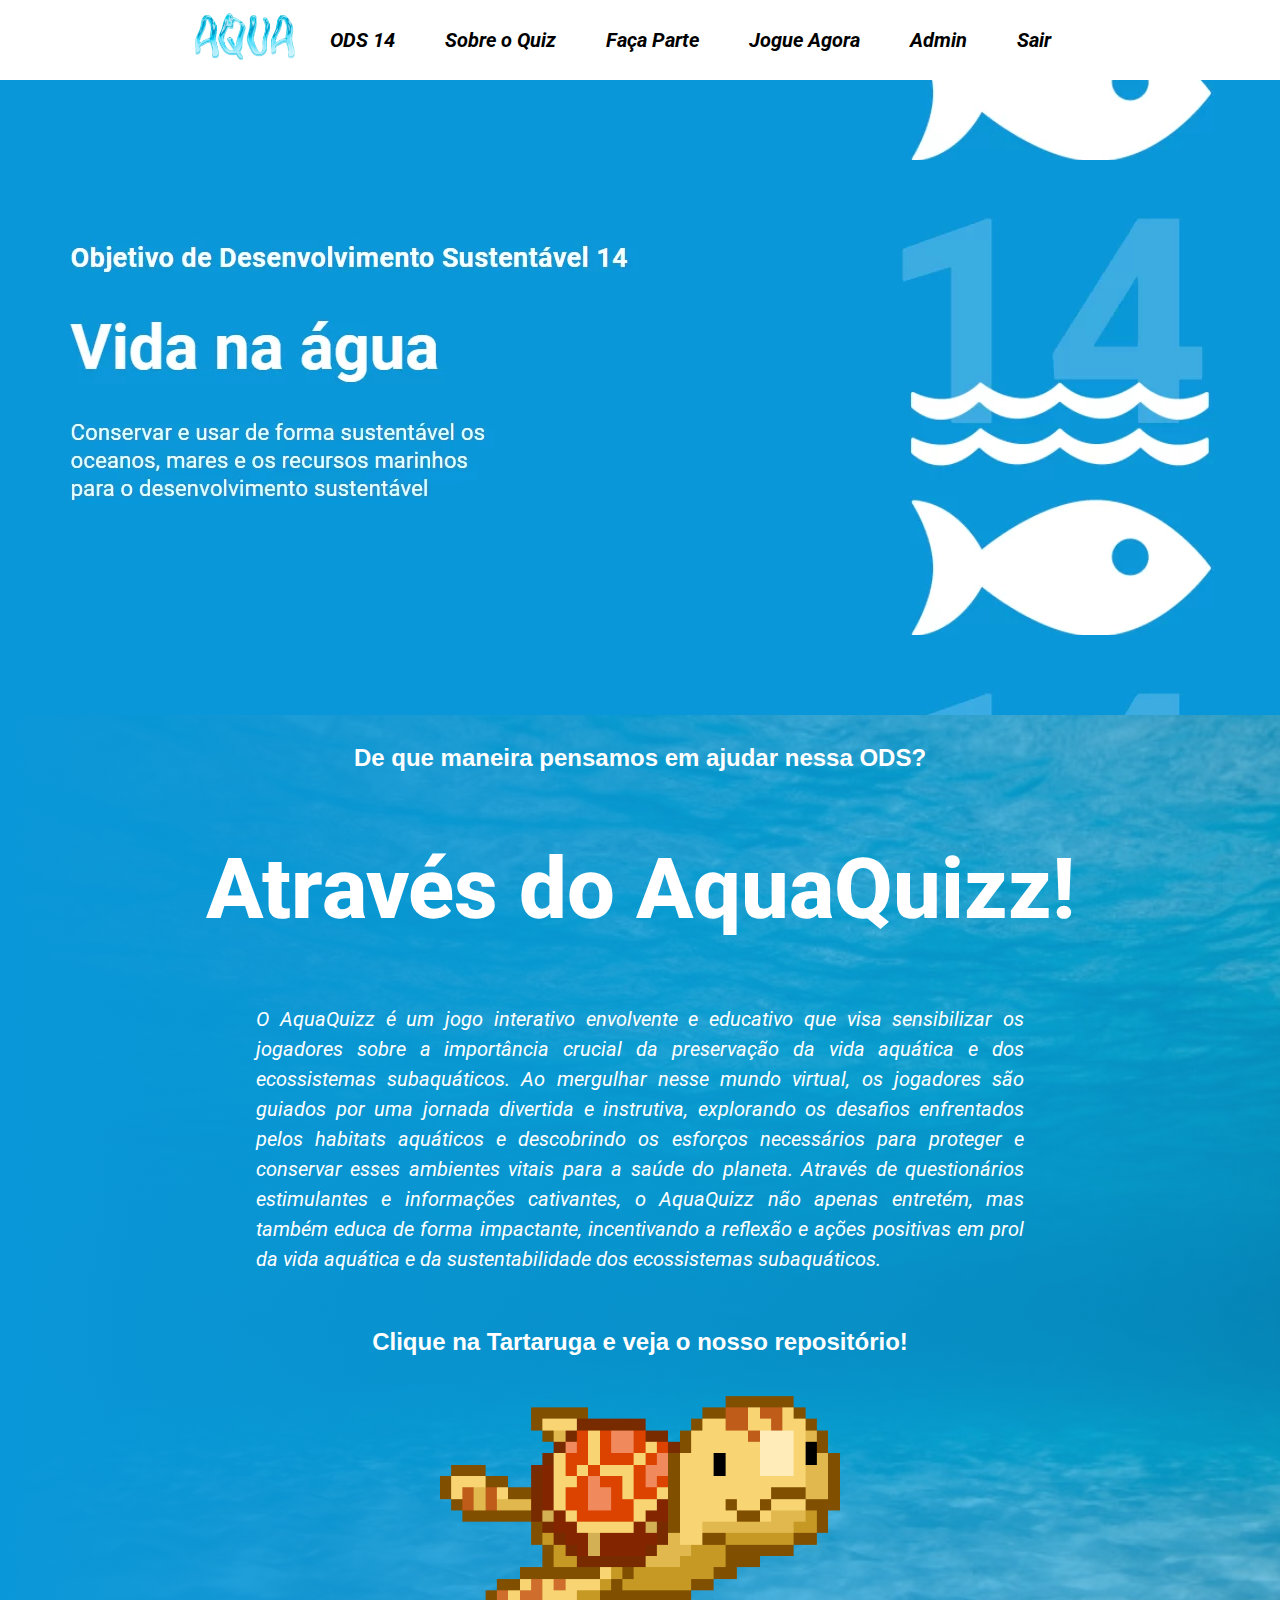
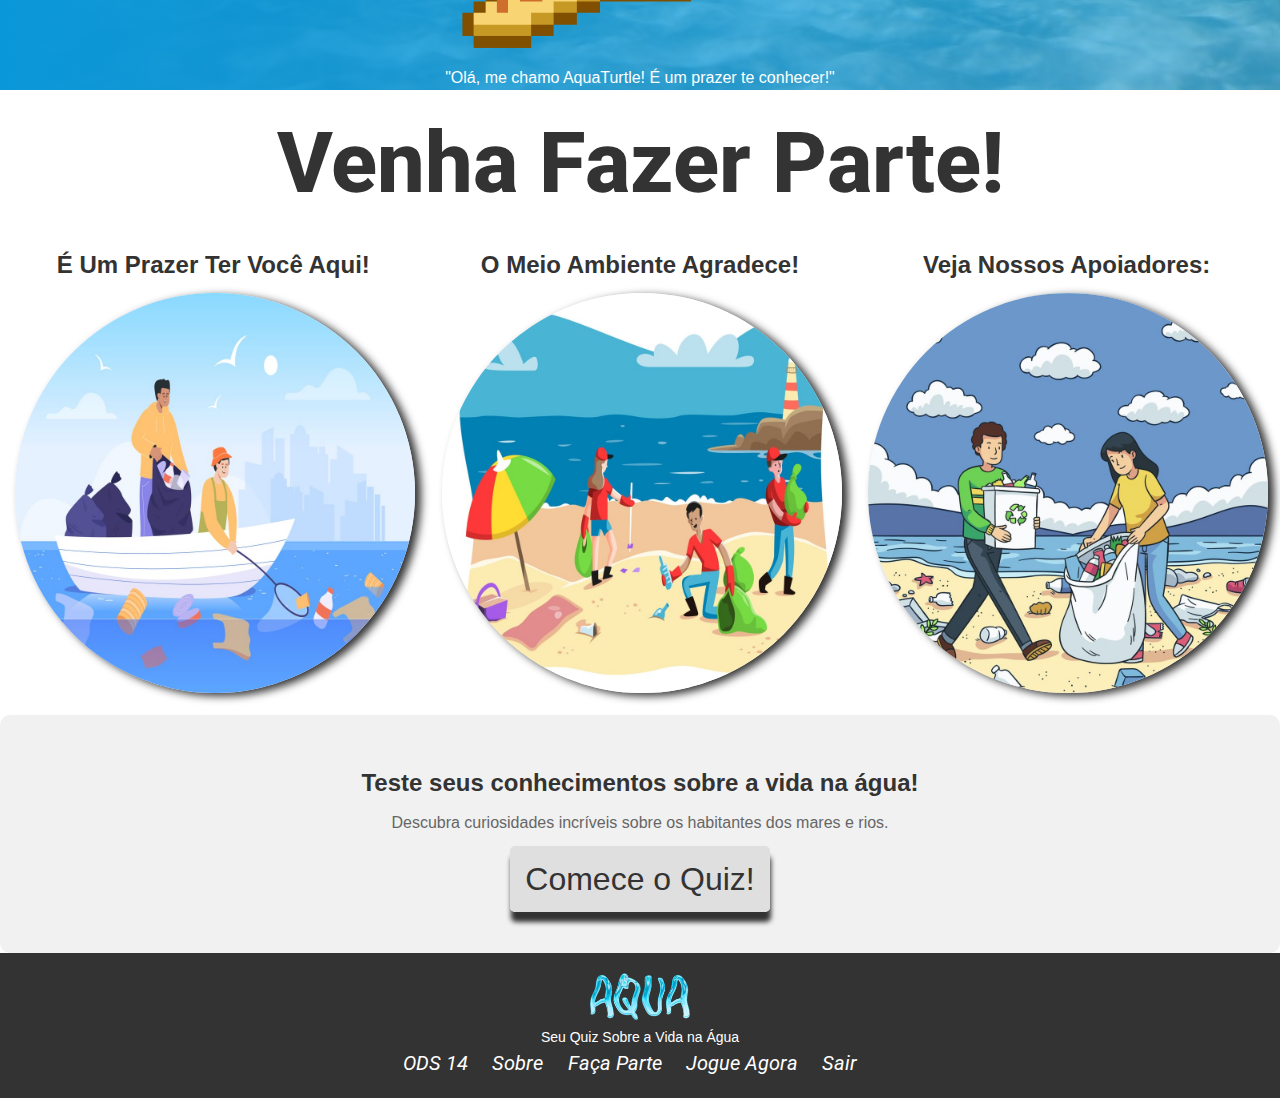
<file: index.html>
<!DOCTYPE html>
<html lang="pt-br">

<head>
  <meta charset="UTF-8">
  <meta name="viewport" content="width=device-width, initial-scale=1.0">
  <title>AquaQuizz</title>
  <link rel="stylesheet" href="assets/css/style.css">
  <link rel="preconnect" href="https://fonts.googleapis.com">
  <link rel="preconnect" href="https://fonts.gstatic.com" crossorigin>
  <link rel="preconnect" href="https://fonts.googleapis.com">
  <link rel="preconnect" href="https://fonts.gstatic.com" crossorigin>
  <link
    href="https://fonts.googleapis.com/css2?family=Poppins:ital,wght@0,100;0,200;0,300;0,400;0,500;0,600;0,700;0,800;0,900;1,100;1,200;1,300;1,400;1,500;1,600;1,700;1,800;1,900&family=Roboto:ital,wght@0,100;0,300;0,400;0,500;0,700;0,900;1,100;1,300;1,400;1,500;1,700;1,900&display=swap"
    rel="stylesheet">
</head>

<body>
  <header>
    <a href="index.html"><img class="img-fluid" width="100px" src="assets/img/logo.png" alt=""></a>
    <nav>
      <a class="p-roboto" href="#ods14">ODS 14</a>
      <a class="p-roboto" href="#sobre">Sobre o Quiz</a>
      <a class="p-roboto" href="#facaParte">Faça Parte</a>
      <a class="p-roboto" href="#jogueAgora">Jogue Agora</a>
      <a class="p-roboto" href="admin.html">Admin</a>
      <a class="p-roboto" href="login.html">Sair</a>
    </nav>
  </header>

  <div class="div1" id="ods14">
    
  </div>

  <div class="div2" id="sobre">
    <h2>De que maneira pensamos em ajudar nessa ODS?</h2>
    <h1>Através do AquaQuizz!</h1>
    <div class="div div-sobre d-flex">
      <div class="text-center">
        <p class="p-roboto text-justify">O AquaQuizz é um jogo interativo envolvente e educativo que visa sensibilizar
          os jogadores sobre a importância crucial da preservação da vida aquática e dos ecossistemas subaquáticos. Ao
          mergulhar nesse mundo virtual, os jogadores são guiados por uma jornada divertida e instrutiva, explorando os
          desafios enfrentados pelos habitats aquáticos e descobrindo os esforços necessários para proteger e conservar
          esses ambientes vitais para a saúde do planeta. Através de questionários estimulantes e informações
          cativantes, o AquaQuizz não apenas entretém, mas também educa de forma impactante, incentivando a reflexão e
          ações positivas em prol da vida aquática e da sustentabilidade dos ecossistemas subaquáticos.</p>
      </div>
    </div>
    <h2 class="text-center">Clique na Tartaruga e veja o nosso repositório!</h2>
    <div class="text-center">
      <a href="https://github.com/Victor-Matheus-Tavares-Rafael/aquaquizz" target="_blank"><img
          src="assets/img/tartaruga.gif" class="img-fluid" width="400px" alt=""></a>
    </div>
    <span>"Olá, me chamo AquaTurtle! É um prazer te conhecer!"</span>
  </div>

  <div class="fazerParte" id="facaParte">
    <h1 class="text-center">Venha Fazer Parte!</h1>
    <div class="image-box">
      <div>
        <h2>É Um Prazer Ter Você Aqui!</h2>
        <img src="assets/img/img-1.jpg" class="img-fluid" alt="Imagem 1">
      </div>
      <div>
        <h2>O Meio Ambiente Agradece!</h2>
        <img src="assets/img/img-2.jpg" class="img-fluid" alt="Imagem 2">
      </div>
      <div>
        <h2>Veja Nossos Apoiadores:</h2>
        <img src="assets/img/img-3.jpg" class="img-fluid" alt="Imagem 3">
      </div>
    </div>
  </div>

  <div class="link-box" id="jogueAgora">
    <h2>Teste seus conhecimentos sobre a vida na água!</h2>
    <p>Descubra curiosidades incríveis sobre os habitantes dos mares e rios.</p>
    <a class="btn" href="quiz.html">Comece o Quiz!</a>
  </div>

  <footer class="footer">
    <div class="footer-left">
      <a href="index.html"><img class="img-fluid" width="100px" src="assets/img/logo.png" alt=""></a>
      <p>Seu Quiz Sobre a Vida na Água</p>
    </div>
    <div class="footer-right">
      <ul>
        <li><a class="p-roboto" href="#ods14">ODS 14</a></li>
        <li><a class="p-roboto" href="#sobre">Sobre</a></li>
        <li><a class="p-roboto" href="#facaParte">Faça Parte</a></li>
        <li><a class="p-roboto" href="quiz.html">Jogue Agora</a></li>
        <li><a class="p-roboto" href="login.html">Sair</a></li>
      </ul>
    </div>
  </footer>
</body>

</html>
</file>
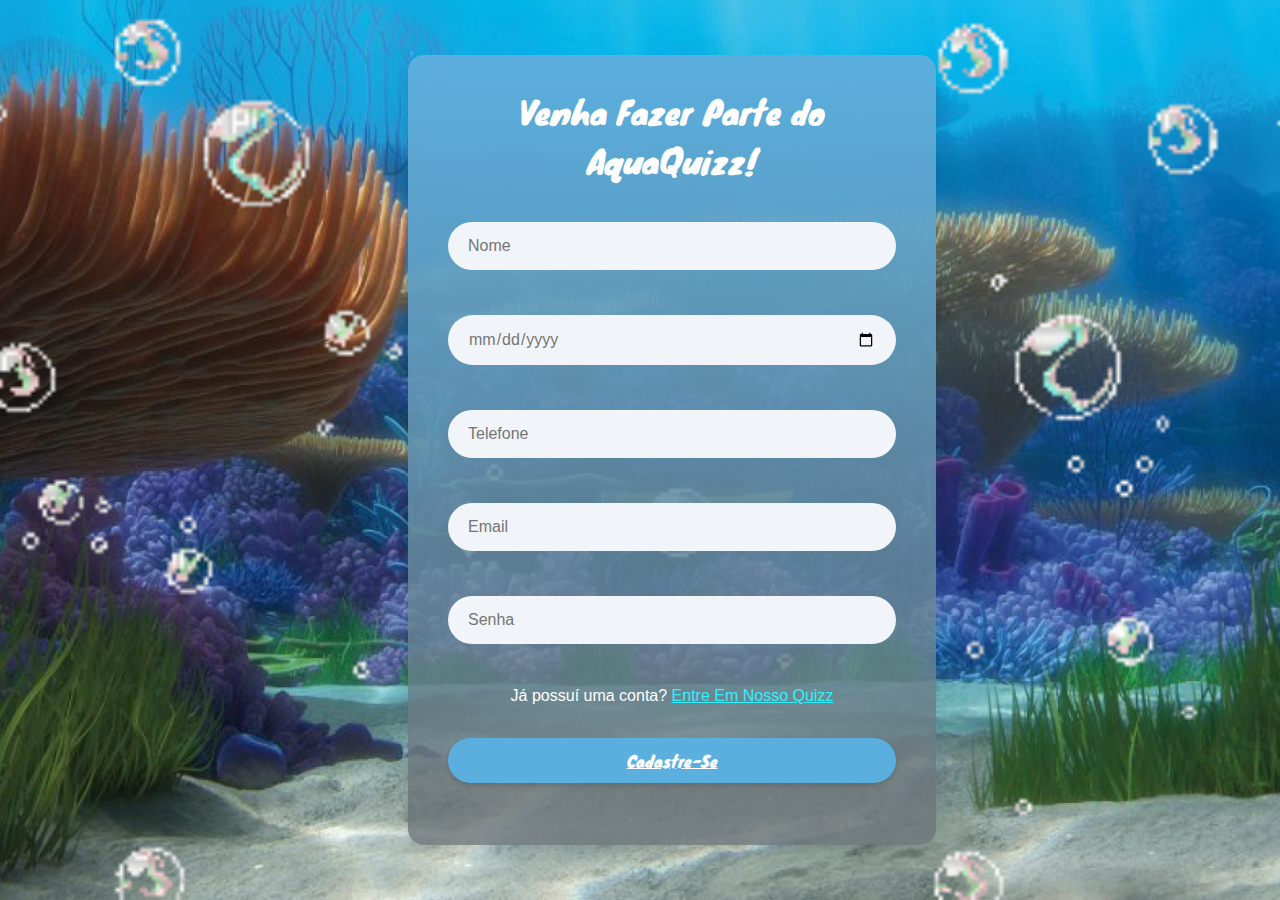
<file: cadastro.html>
<!DOCTYPE html>
<html lang="pt-br">

<head>
    <meta charset="UTF-8">
    <meta name="viewport" content="width=device-width, initial-scale=1.0">
    <title>Cadastro</title>
    <link rel="stylesheet" href="assets/css/style.css">
    <link rel="preconnect" href="https://fonts.googleapis.com">
    <link rel="preconnect" href="https://fonts.gstatic.com" crossorigin>
    <link href="https://fonts.googleapis.com/css2?family=Knewave&display=swap" rel="stylesheet">
</head>

<body class="body-com-fundo">

    <main class="main">
        <audio style="padding-top: 5px;" loop >
            <source src="assets/music/music.mp3" type="audio/mpeg">
            Seu navegador não suporta o elemento de áudio.
        </audio>
        <div class="container">
            <div class="teste"></div>
            <section class="wrapper">
                <div class="heading">
                    <h1 class="text font-gordinha">Venha Fazer Parte do AquaQuizz!</h1>
                </div>
                <form name="signin" class="form">
                    <div class="input-control">
                        <label for="name" class="input-label" hidden>Name</label>
                        <input type="name" name="name" id="name" class="input-field" placeholder="Nome">
                    </div>
                    <div class="input-control">
                        <label for="date" class="input-label" hidden>Date</label>
                        <input type="date" name="date" id="date" class="input-field" placeholder="Data De Nascimento">
                    </div>
                    <div class="input-control">
                        <label for="phone" class="input-label" hidden>Telefone</label>
                        <input type="tel" name="phone" id="phone" class="input-field" placeholder="Telefone">
                    </div>
                    <div class="input-control">
                        <label for="email" class="input-label" hidden>Email Address</label>
                        <input type="email" name="email" id="email" class="input-field" placeholder="Email">
                    </div>
                    <div class="input-control">
                        <label for="password" class="input-label" hidden>Password</label>
                        <input type="password" name="password" id="password" class="input-field" placeholder="Senha">
                    </div>
                    <div class="input-control">
                        <p class="p-link">Já possuí uma conta? <a href="login.html" class="text text-links">Entre Em
                                Nosso Quizz</a></p>
                    </div>
                    <div class="input-control text-center">
                        <a class="input-submit w-100" href="login.html">Cadastre-se</a>
                    </div>
                </form>
            </section>
        </div>
    </main>
</body>

</html>
</file>
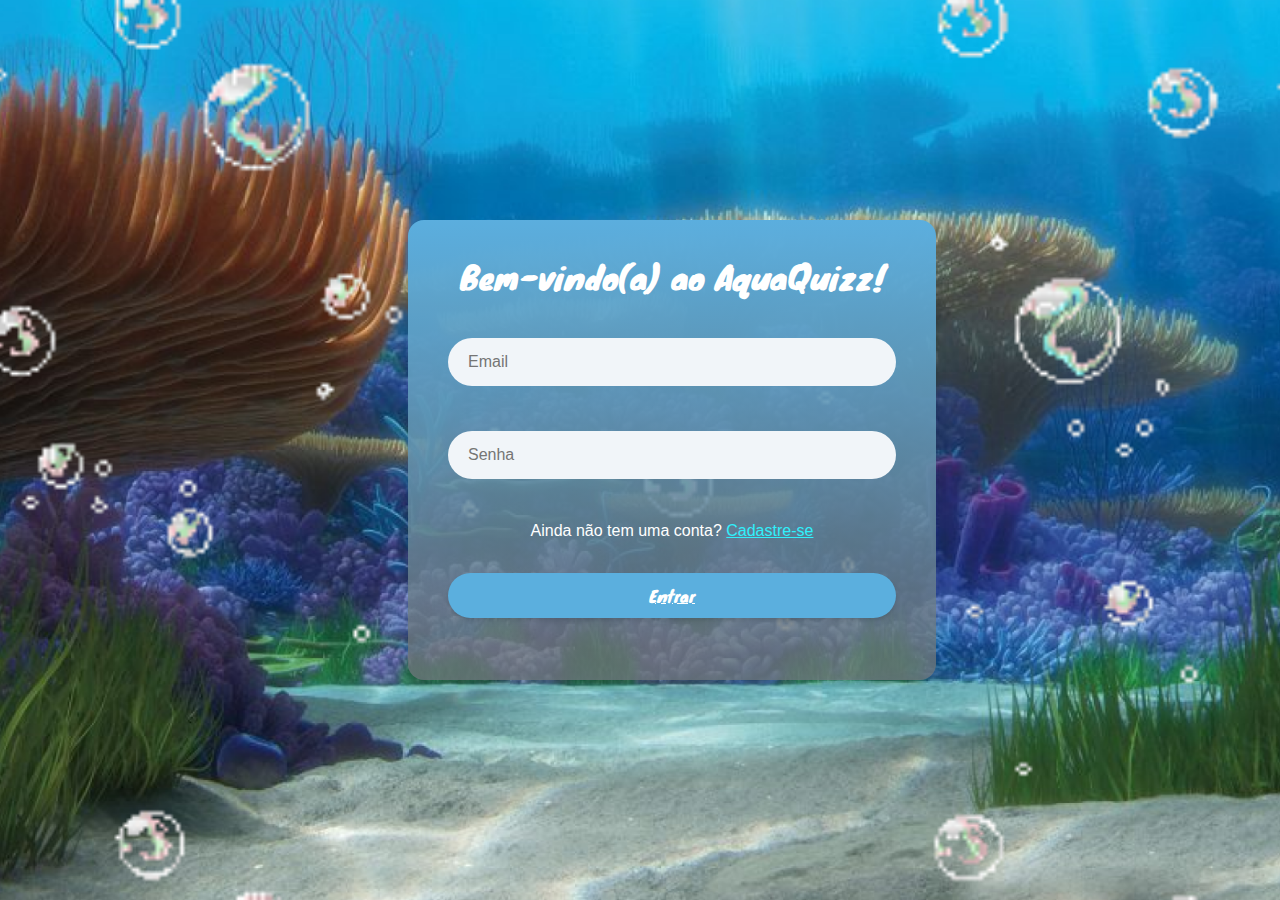
<file: login.html>
<!DOCTYPE html>
<html lang="pt-br">

<head>
    <meta charset="UTF-8">
    <meta name="viewport" content="width=device-width, initial-scale=1.0">
    <title>Login</title>
    <link rel="stylesheet" href="assets/css/style.css">
    <link rel="preconnect" href="https://fonts.googleapis.com">
    <link rel="preconnect" href="https://fonts.gstatic.com" crossorigin>
    <link href="https://fonts.googleapis.com/css2?family=Knewave&display=swap" rel="stylesheet">
</head>

<body class="body-com-fundo">
    <main class="main">
        <audio style="padding-top: 5px;" loop >
            <source src="assets/music/music.mp3" type="audio/mpeg">
            Seu navegador não suporta o elemento de áudio.
        </audio>
        <div class="container">
            <section class="wrapper">
                <div class="heading">
                    <h1 class="text font-gordinha">Bem-vindo(a) ao AquaQuizz! </h1>
                </div>
                <form name="signin" class="form">
                    <div class="input-control">
                        <label for="email" class="input-label" hidden>Email Address</label>
                        <input type="email" name="email" id="email" class="input-field" placeholder="Email">
                    </div>
                    <div class="input-control">
                        <label for="password" class="input-label" hidden>Password</label>
                        <input type="password" name="password" id="password" class="input-field" placeholder="Senha">
                    </div>
                    <div class="input-control">
                        <p class="p-link">Ainda não tem uma conta? <a href="cadastro.html"
                                class="text text-links">Cadastre-se</a></p>
                    </div>
                    <div class="input-control text-center">
                        <a class="input-submit w-100" href="index.html">Entrar</a>
                    </div>
                </form>
            </section>
        </div>
    </main>
</body>
</html>
</file>
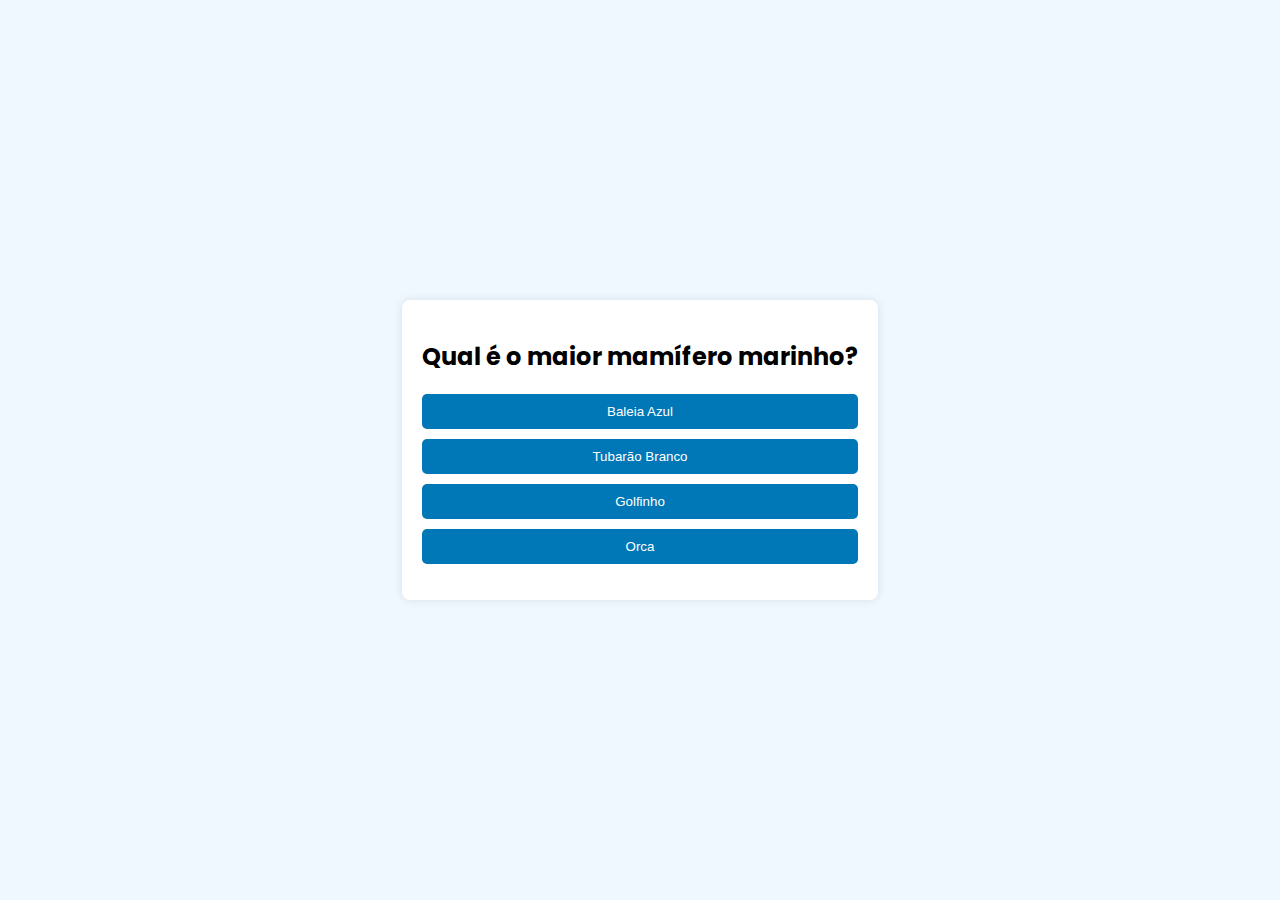
<file: quiz.html>
<!DOCTYPE html>
<html lang="pt-br">

<head>
  <meta charset="UTF-8">
  <meta name="viewport" content="width=device-width, initial-scale=1.0">
  <title>AquaQuizz - Quiz</title>
  <link rel="stylesheet" href="assets/css/quiz.css">
  <link rel="preconnect" href="https://fonts.googleapis.com">
  <link rel="preconnect" href="https://fonts.gstatic.com" crossorigin>
  <link href="https://fonts.googleapis.com/css2?family=Poppins:wght@400;600&display=swap" rel="stylesheet">
</head>

<body>
  <div class="quiz-container">
    <div id="quiz">
      <h2 id="question">Question Text</h2>
      <ul id="choices">
        <li><button class="choice" onclick="selectAnswer(0)">Choice 1</button></li>
        <li><button class="choice" onclick="selectAnswer(1)">Choice 2</button></li>
        <li><button class="choice" onclick="selectAnswer(2)">Choice 3</button></li>
        <li><button class="choice" onclick="selectAnswer(3)">Choice 4</button></li>
      </ul>
      <button id="next-btn" onclick="nextQuestion()">Próxima Pergunta</button>
    </div>
  </div>
  <script src="assets/js/quiz.js"></script>
</body>

</html>
</file>
<file: assets/css/style.css>
html {
    font-size: 100%;
    box-sizing: border-box;
    scroll-behavior: smooth;
}

*,
*::before,
*::after {
    padding: 0;
    margin: 0;
    text-rendering: optimizeLegibility;
}

body {
    font-family: "Segoe UI", Tahoma, Geneva, Verdana, sans-serif !important;
    font-size: 1rem;
    font-weight: normal;
    line-height: 1.5;
    color: #333;
    margin: 0;
}

.footer {
    background-color: #333;
    color: #fff;
    padding: 20px 0;
}

.container {
    max-width: 1200px;
    margin: 0 auto;
    padding: 0 20px;
}

.footer-content {
    display: flex;
    justify-content: space-between;
    align-items: center;
}

.footer-left h3 {
    margin-bottom: 10px;
}

.footer-left p {
    font-size: 14px;
    line-height: 1.5;
}

.footer-right ul {
    list-style-type: none;
    margin: 0;
    padding: 0;
}

.footer-right ul li {
    display: inline-block;
    margin-right: 20px;
}

.footer-right ul li a {
    color: #fff;
    text-decoration: none;
    transition: color 0.3s ease, color 0.3s ease;
}

.footer-right ul li a:hover {
    color: #fff;
    /* Adicione a cor de fundo ao hove */
    animation: rainbow1 2s linear infinite;
    /* Adicione a animação de arco-íris */
}

@keyframes rainbow1 {
    0% {
        color: red;
    }

    16.66% {
        color: orange;
    }

    33.33% {
        color: yellow;
    }

    50% {
        color: green;
    }

    66.66% {
        color: blue;
    }

    83.33% {
        color: indigo;
    }

    100% {
        color: violet;
    }
}

.p-poppins {
    font-size: 18px;
    font-family: "Poppins", sans-serif;
    font-weight: 300;
    font-style: normal;
}

.p-roboto {
    font-size: 20px;
    font-family: "Roboto", sans-serif;
    font-weight: 400;
    font-style: italic;
}

h1 {
    color: #ffffff;
    font-size: 85px;
    font-family: "Roboto", sans-serif;
    font-weight: 800;
    font-style: normal;
}

header {
    background-color: #ffffff;
    display: flex;
    align-items: center;
    justify-content: center;
}

.body-com-fundo {
    background-image: url('/assets/img/background.png');
    background-position: center;
    background-repeat: no-repeat;
    background-size: cover;
}

a,
button {
    color: #30F0FC;
    font-family: inherit;
    font-size: inherit;
    line-height: inherit;
    cursor: pointer;
    border: none;
    outline: none;
    background: none;
}

.p-link {
    color: #FFF;
    text-align: center;
    width: 100%;
}

.container {
    display: flex;
    justify-content: center;
    align-items: center;
    max-width: 80rem;
    min-height: 100vh;
    width: 100%;
    padding: 0 2rem;
    margin: 0 auto;
}

.img-fluid {
    max-width: 100%;
    height: auto
}

#date {
    color: #757575;
}

.font-gordinha {
    color: #FFF;
    text-align: center;
    font-family: "Knewave", system-ui !important;
    font-size: 32px;
    font-style: normal;
    font-weight: 400;
    line-height: normal;
}

.d-flex {
    display: flex !important;
}

.text-center {
    text-align: center !important;
}

.text-justify {
    text-align: justify !important;
}

.w-100 {
    width: 100% !important;
}

.main {
    background: url(/assets/img/bubble.gif);
    background-position: center;
    background-repeat: repeat;
    background-size: cover;

    .wrapper {
        max-width: 28rem;
        width: 100%;
        margin: 2rem auto;
        padding: 2rem 2.5rem;
        border: none;
        outline: none;
        border-radius: 1rem;
        color: #000;
        background: linear-gradient(180deg, rgb(91, 174, 222) 0%, #6c7479c9 93%);
        box-shadow: 0 10px 15px -3px rgba(0, 0, 0, 0.1),
            0 4px 6px -2px rgba(0, 0, 0, 0.05);

        .form {
            width: 100%;
            height: auto;
            margin-top: 2rem;

            .input-control {
                display: flex;
                align-items: center;
                justify-content: space-between;
                margin-bottom: 1.25rem;
            }

            .input-field {
                font-family: inherit;
                font-size: 1rem;
                font-weight: 400;
                line-height: inherit;
                width: 100%;
                height: auto;
                padding: 0.75rem 1.25rem;
                border: none;
                outline: none;
                border-radius: 2rem;
                color: #333;
                background: #f1f5f9;
                text-transform: unset;
                text-rendering: optimizeLegibility;
            }

            .input-submit {
                font-family: "Knewave", system-ui !important;
                font-size: 1rem;
                font-weight: 500;
                line-height: inherit;
                cursor: pointer;
                min-width: 40%;
                height: auto;
                padding: 0.65rem 1.25rem;
                border: none;
                outline: none;
                border-radius: 2rem;
                color: #fff;
                background: #5BAFDE;
                box-shadow: 0 4px 6px -1px rgba(0, 0, 0, 0.1),
                    0 2px 4px -1px rgba(0, 0, 0, 0.06);
                text-transform: capitalize;
                text-rendering: optimizeLegibility;
            }
        }
    }
}

.div1 {
    padding: 80px;
    min-height: 475px;
    background: url('/assets/img/ODS-14.jpg');
    background-position: center center;
    background-repeat: repeat;
}

.div2 {
    text-align: center;
    background: linear-gradient(to right, #0A97D9, rgb(10, 151, 217, 0.5)), url(/assets/img/ocean-bg.jpg);
    background-size: cover;
}

.div2 h1,
.div2 h2,
.div2 p,
.div2 span {
    color: #fff;
    padding: 25px 0px;
}

.div2 li {
    font-size: 20px;
    list-style-type: armenian !important;
}

.div-sobre {
    gap: 5%;
    padding: 0px 20%;
}

footer {
    color: #fff;
    text-align: center;
    padding: 10px;
}

nav {
    padding: 10px;
    display: flex;
    justify-content: center;
    align-items: center;
}

nav a {
    font-size: 25px;
    font-family: "Roboto", sans-serif !important;
    font-weight: bold !important;
    padding: 15px;
    margin: 0px 10px;
    color: #000000;
    text-decoration: none;
}

nav a:hover {
    color: #000;
    border-radius: 8px;
    box-shadow: #000 2px 2px;
    background-color: #fff;
    transition: background-color 0.5s;
}

.fazerParte h1,
.fazerParte h2 {
    color: #333;
    padding: 10px 0px;
}


.image-box {
    display: flex;
    text-align: center;
    align-items: center;
    justify-content: center;
}

.image-box img {
    border-radius: 50%;
    box-shadow: #333 6px 3px 8px;
    width: 400px;
    height: 100%;
    margin: 0 15px;
}

.image-box img:hover {
    transform: scale(1.05);
}

.link-box {
    margin-top: 15px;
    padding: 50px !important;
    background-color: #33333311;
    border-radius: 15px;       
    text-align: center;
    border-radius: 10px;
    padding: 20px;
}

.link-box h2 {
    color: #333;
    font-size: 24px;
    margin-bottom: 10px;
}

.link-box p {
    color: #666;
    font-size: 16px;
    margin-bottom: 20px;
}

.btn {
    text-align: center;
    width: 25%;
    padding: 15px;
    font-size: xx-large;
    background-color: #dfdfdf;
    box-shadow: #333 1px 10px 5px;
    color: #333;
    border-radius: 5px;
    text-decoration: none;
    transition: background-color 0.5s ease;
}

.btn:hover {
    animation: rainbow 2s linear infinite, shake 0.5s cubic-bezier(0.36, 0.07, 0.19, 0.97) infinite;
    /* Adicione a animação de arco-íris e shake */
}

@keyframes rainbow {
    0% {
        background-color: red;
    }

    16.66% {
        background-color: orange;
    }

    33.33% {
        background-color: yellow;
    }

    50% {
        background-color: green;
    }

    66.66% {
        background-color: blue;
    }

    83.33% {
        background-color: indigo;
    }

    100% {
        background-color: violet;
    }
}

@keyframes shake {
    0% {
        transform: translateX(0);
    }

    25% {
        transform: translateX(-5px);
    }

    50% {
        transform: translateX(5px);
    }

    75% {
        transform: translateX(-3px);
    }

    100% {
        transform: translateX(0);
    }
}

@media (max-width: 992px) {
    .div1 {        
        min-height: 305px;
        background: url('/assets/img/ODS-14.png');
    }

    .div2,
    .div-sobre {
        padding: 0px 5px;
    }

    /*Tranformar em menu Hamburguer após inserir JS*/
    header {
        text-align: center;
        display: block;
    }

    nav {
        display: block !important;
        align-items: center !important;
        justify-content: center !important;
        text-align: center !important;
        padding: 10px 0px !important;
    }

    nav a {
        display: block;
        margin: 5px 15px;
        border-bottom: none;
        border-radius: 5px;
        background-color: #FFF;
        color: #000;
    }

    /**/
    h1 {
        font-size: 35px;
    }

    .image-box {
        display: block;
        text-align: center;
        align-items: center;
        justify-content: center;
        margin: 20px;
    }

    .image-box h2 {
        padding: 5px 0px;
    }

    .image-box img {
        width: 300px;
        height: 100%;
        margin: 0 5px;
    }
}

/* Estilo do modal */

.modal {
    display: none;
    position: fixed;
    z-index: 1;
    left: 0;
    top: 0;
    width: 100%;
    height: 100%;
    overflow: auto;
    background-color: rgb(0,0,0);
    background-color: rgba(0,0,0,0.4);
    padding-top: 60px;
}

.modal-content {
    background-color: #fefefe;
    margin: 5% auto;
    padding: 20px;
    border: 1px solid #888;
    width: 80%;
    position: relative;
    box-shadow: 0 4px 8px rgba(0,0,0,0.2);
    border-radius: 10px;
    transition: all 0.3s ease-in-out;
}

.close {
    color: #aaa;
    float: right;
    font-size: 28px;
    font-weight: bold;
    cursor: pointer;
}

.close:hover,
.close:focus {
    color: black;
    text-decoration: none;
}

.search-container {
    position: relative;
    margin-bottom: 20px;
}

#search-modal {
    width: 100%;
    padding: 10px 20px 10px 40px;
    border: 1px solid #ccc;
    border-radius: 25px;
    box-shadow: 0 2px 4px rgba(0,0,0,0.1);
    transition: all 0.3s ease-in-out;
}

#search-modal:focus {
    outline: none;
    border-color: #007BFF;
    box-shadow: 0 2px 8px rgba(0,123,255,0.4);
}

.search-container i {
    position: absolute;
    left: 15px;
    top: 50%;
    transform: translateY(-50%);
    color: #999;
    font-size: 18px;
}

.input-field {
    box-sizing: border-box;
    width: 100%;
    padding: 10px;
    margin: 5px 0 20px 0;
    display: inline-block;
    border: 1px solid #ccc;
    border-radius: 25px;
    box-sizing: border-box;
}

.input-field:focus {
    outline: none;
    border-color: #007BFF;
    box-shadow: 0 2px 8px rgba(0,123,255,0.4);
}

.input-submit {
    background-color: #007BFF;
    color: white;
    padding: 10px 20px;
    margin: 10px 0;
    border: none;
    cursor: pointer;
    width: 100%;
    border-radius: 25px;
    transition: background-color 0.3s ease;
}

.input-submit:hover {
    background-color: #0056b3;
}
</file>
<file: assets/css/quiz.css>
body {
    font-family: 'Poppins', sans-serif;
    background-color: #f0f8ff;
    display: flex;
    justify-content: center;
    align-items: center;
    height: 100vh;
    margin: 0;
  }
  
  .quiz-container {
    background: #fff;
    padding: 20px;
    border-radius: 8px;
    box-shadow: 0 0 10px rgba(0, 0, 0, 0.1);
  }
  
  #quiz h2 {
    margin-bottom: 20px;
  }
  
  #choices {
    list-style: none;
    padding: 0;
  }
  
  .choice {
    display: block;
    width: 100%;
    padding: 10px;
    margin: 10px 0;
    background: #0077b6;
    color: #fff;
    border: none;
    border-radius: 5px;
    cursor: pointer;
  }
  
  .choice:hover {
    background: #005f87;
  }
  
  #next-btn {
    margin-top: 20px;
    padding: 10px 20px;
    background: #0077b6;
    color: #fff;
    border: none;
    border-radius: 5px;
    cursor: pointer;
    display: none; /* Initially hide the next button */
  }
  
  #next-btn:hover {
    background: #005f87;
  }
  
  button {
    display: block;
    width: 100%;
    padding: 10px;
    margin: 10px 0;
    background: #0077b6;
    color: #fff;
    border: none;
    border-radius: 5px;
    cursor: pointer;
  }
  
  button:hover {
    background: #005f87;
  }
</file>
